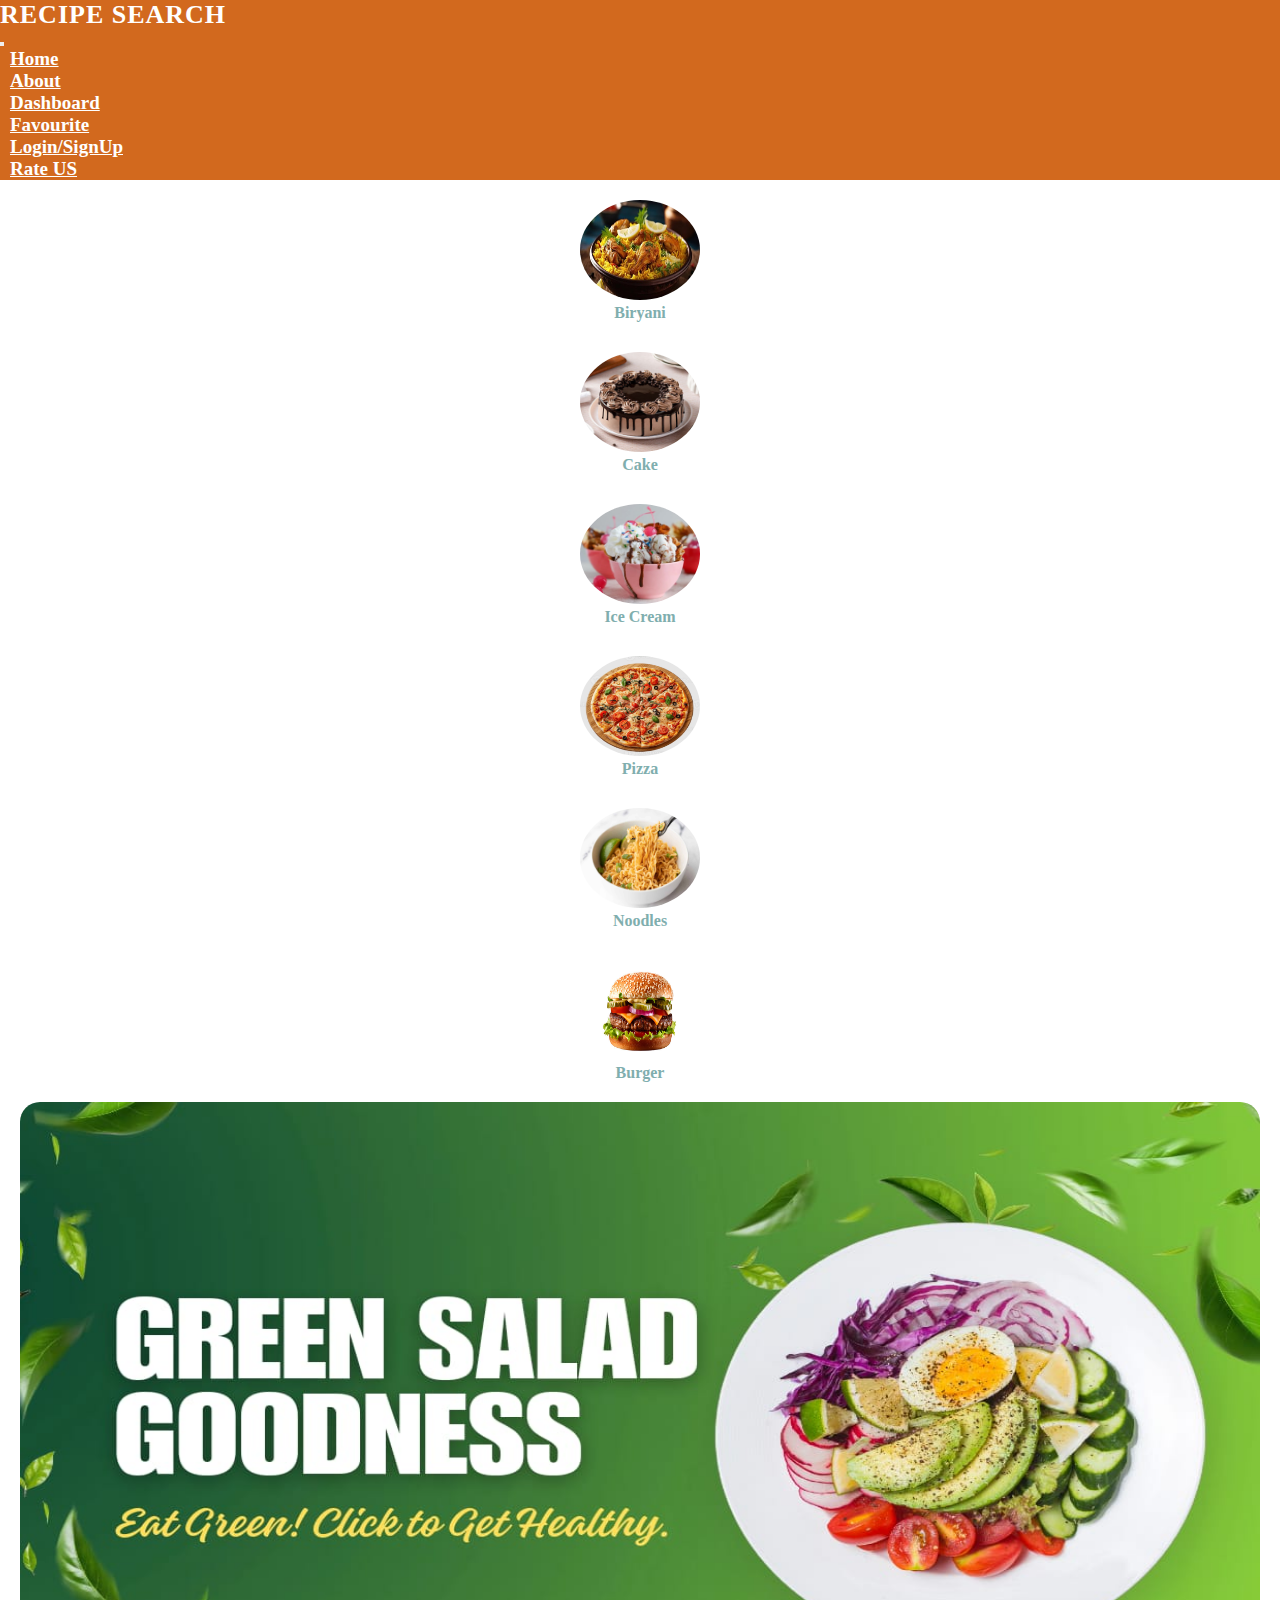
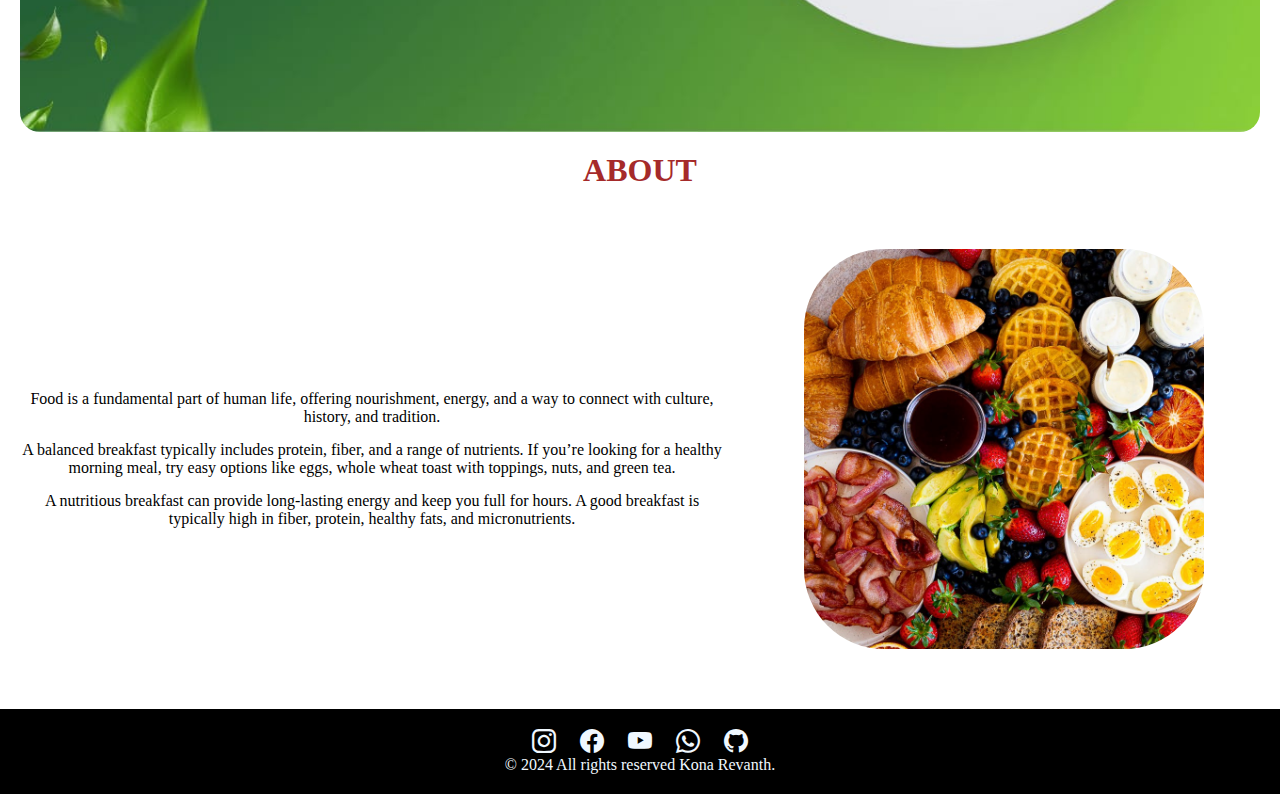
<file: index.html>
<!DOCTYPE html>
<html lang="en">

<head>
    <meta charset="UTF-8">
    <meta name="viewport" content="width=device-width, initial-scale=1.0">
    <title>Home Page</title>
    <link rel="stylesheet" href="style.css">
    <link href="https://cdn.jsdelivr.net/npm/bootstrap@5.2.3/dist/css/bootstrap.min.css" rel="stylesheet"
        integrity="sha384-rbsA2VBKQhggwzxH7pPCaAqO46MgnOM80zW1RWuH61DGLwZJEdK2Kadq2F9CUG65" crossorigin="anonymous">
    <script src="https://cdn.jsdelivr.net/npm/bootstrap@5.2.3/dist/js/bootstrap.bundle.min.js"
        integrity="sha384-kenU1KFdBIe4zVF0s0G1M5b4hcpxyD9F7jL+jjXkk+Q2h455rYXK/7HAuoJl+0I4"
        crossorigin="anonymous"></script>
    <link rel="stylesheet" href="https://cdn.jsdelivr.net/npm/bootstrap-icons@1.11.3/font/bootstrap-icons.min.css">
</head>

<body>
    <!-- Navigation Bar -->
    <nav class="navbar navbar-expand-lg custom">
        <div class="container-fluid">
            <h2 class="navbar-brand heading">Recipe Search</h2>
            <button class="navbar-toggler" type="button" onclick="toggleNavbar()" aria-controls="navbarNav"
                aria-expanded="false" aria-label="Toggle navigation">
                <span class="navbar-toggler-icon"></span>
            </button>
            <div class="collapse navbar-collapse" id="navbarNav">
                <ul class="navbar-nav ms-auto">
                    <li class="nav-item">
                        <a class="nav-link" href="#Home">Home</a>
                    </li>
                    <li class="nav-item">
                        <a class="nav-link" href="#About">About</a>
                    </li>
                    <li class="nav-item">
                        <a class="nav-link" href="Dashboard.html">Dashboard</a>
                    </li>
                    <li class="nav-item">
                        <a class="nav-link" href="favourite.html">Favourite</a>
                    </li>
                    <li class="nav-item">
                        <a class="nav-link" href="Login-signup.html">Login/SignUp</a>
                    </li>
                    <li class="nav-item">
                        <a class="nav-link" href="#" onclick="openPopup()">Rate US</a>
                    </li>
                </ul>
            </div>
        </div>
    </nav>

    <!-- items -->
    <div class="container-fluid item">
        <div class="row">
            <div class="col-lg-2 ites">
                <a id="imfe"><img src="img/Biryani.jpg"></a>
                <p>Biryani</p>
            </div>
            <div class="col-lg-2 ites">
                <a id="imfe"><img src="img/Cake.jpg"></a>
                <p>Cake</p>
            </div>
            <div class="col-lg-2 ites">
                <a id="imfe"><img src="img/Ice Cream.jpg"></a>
                <p>Ice Cream</p>
            </div>
            <div class="col-lg-2 ites">
                <a id="imfe"><img src="img/Pizza.jpg"></a>
                <p>Pizza</p>
            </div>
            <div class="col-lg-2 ites">
                <a id="imfe"><img src="img/Noodles.jpg"></a>
                <p>Noodles</p>
            </div>
            <div class="col-lg-2 ites">
                <a id="imfe"><img src="img/Burger.jpg"></a>
                <p>Burger</p>
            </div>
        </div>
    </div>


    <!-- Autoslide show -->
    <div id="Home" class="ing-container">
        <div class="images">
            <img id="pho" src="img/Hc1.jpg">
            <img id="pho" src="img/Mc2.jpg">
            <img id="pho" src="img/Mc3.jpg">
            <img id="pho" src="img/Mc4.jpg">
        </div>
    </div>
    <div id="About" class="ab">
        <h1>ABOUT</h1>
        <div id="about">
            <div id="AT">
                <p>Food is a fundamental part of human life, offering nourishment, energy, and a way to connect with
                    culture, history, and tradition.</p>
                <p>A balanced breakfast typically includes protein, fiber, and a range of nutrients. If you’re looking
                    for a healthy morning meal, try easy options like eggs, whole wheat toast with toppings, nuts, and
                    green tea.</p>
                <p>A nutritious breakfast can provide long-lasting energy and keep you full for hours. A good breakfast
                    is typically high in fiber, protein, healthy fats, and micronutrients.</p>
            </div>
            <img src="img/HAP.jpg">
        </div>
    </div>
    <!-- footer -->
    <footer class="footer">
        <div class="social-icons">
            <i class="bi bi-instagram"></i>
            <i class="bi bi-facebook"></i>
            <i class="bi bi-youtube"></i>
            <i class="bi bi-whatsapp"></i>
            <i class="bi bi-github"></i>
        </div>
        <p>&copy; 2024 All rights reserved Kona Revanth.</p>
    </footer>
    <!-- popup -->
    <div class="container">
        <div class="popup" id="popup">
            <button type="button" class="recipe-close-btn" onclick="closeiPopup()"><i class="bi bi-x"></i></button>
            <div class="stars" id="ratingstars">
                <h2>Rate your Experience</h2>
                <i class="bi bi-star-fill star"></i>
                <i class="bi bi-star-fill star"></i>
                <i class="bi bi-star-fill star"></i>
                <i class="bi bi-star-fill star"></i>
                <i class="bi bi-star-fill star"></i>
            </div>
        </div>
    </div>
</body>
<script src="script.js"></script>

</html>
</file>
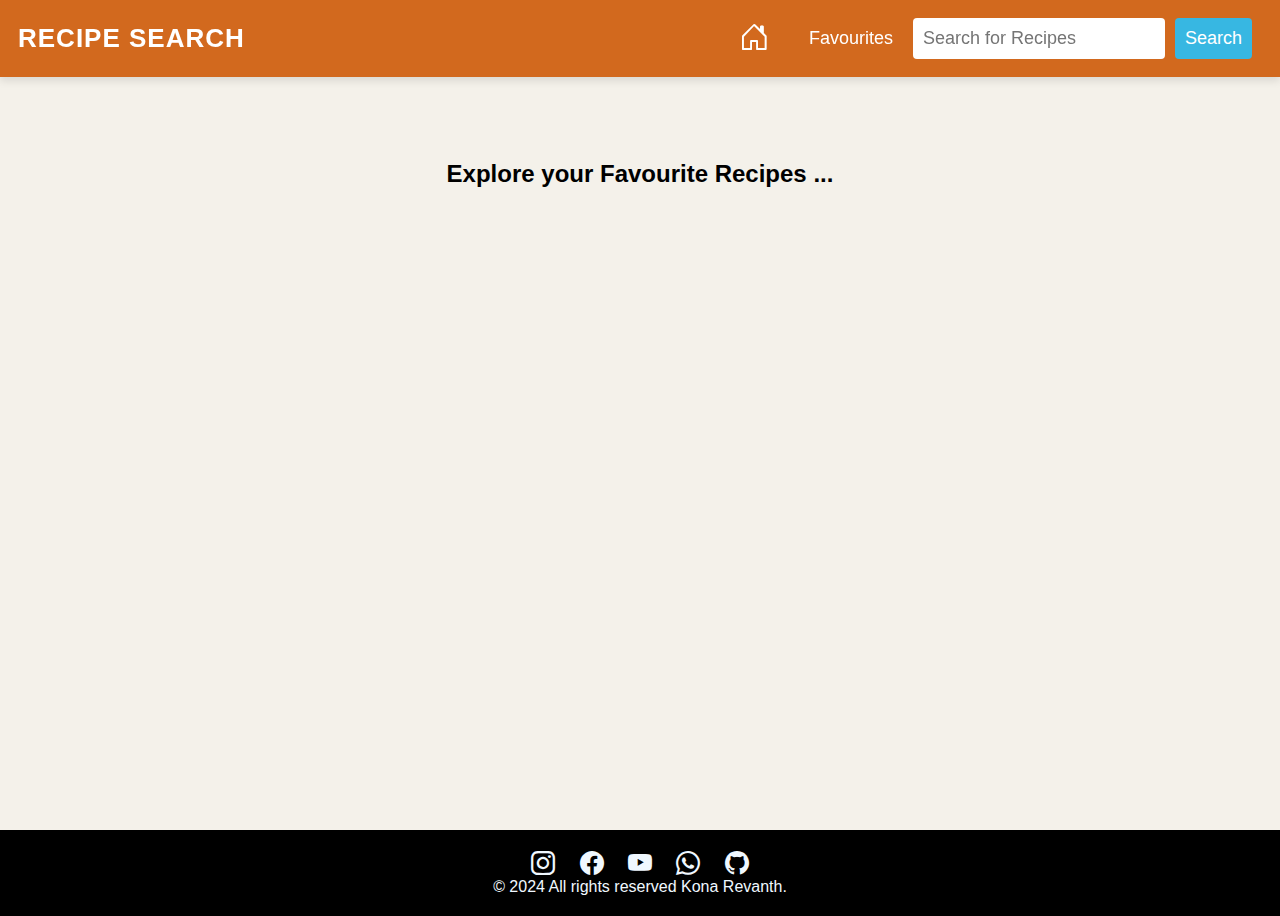
<file: Dashboard.html>
<!DOCTYPE html>
<html lang="en">

<head>
    <meta charset="UTF-8">
    <meta name="viewport" content="width=device-width, initial-scale=1.0">
    <title>Dashboard</title>
    <link rel="stylesheet" href="Dashboard.css">
    <link rel="stylesheet" href="https://cdn.jsdelivr.net/npm/bootstrap-icons@1.11.3/font/bootstrap-icons.min.css">
</head>

<body>
    <header>
        <nav>
            <h2>Recipe Search</h2>
            <form>
                <a href="index.html" class="home"><i class="bi bi-house-door"></i></a>
                <a href="favourite.html" class="favorites">Favourites</a>
                <input type="text" placeholder="Search for Recipes" class="searchBox" id="sb">
                <button type="submit" class="searchBtn">Search</button>

            </form>
        </nav>
    </header>
    <main>
        <section>
            <div class="recipe-container">
                <h2>Explore your Favourite Recipes ...</h2>
            </div>
            <div class="recipe-details">
                <button type="button" class="recipe-close-btn"><i class="bi bi-x"></i></button>
                <div class="recipe-details-content"></div>
            </div>
        </section>
    </main>
    <!-- footer -->
    <footer class="footer">
        <div class="social-icons">
            <i class="bi bi-instagram"></i>
            <i class="bi bi-facebook"></i>
            <i class="bi bi-youtube"></i>
            <i class="bi bi-whatsapp"></i>
            <i class="bi bi-github"></i>
        </div>
        <p>&copy; 2024 All rights reserved Kona Revanth.</p>
    </footer>
    <script src="Dashboard.js"></script>
</body>

</html>
</file>
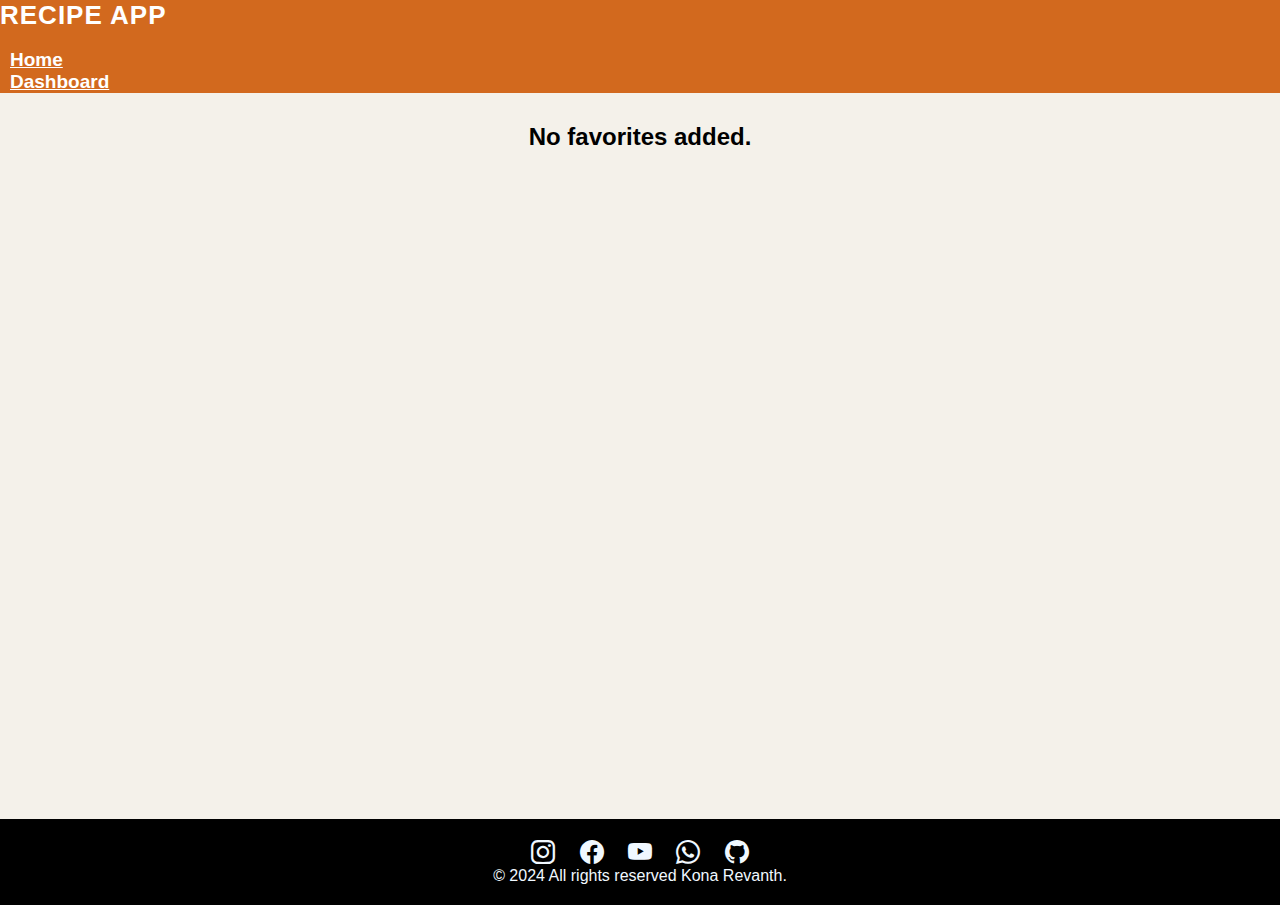
<file: favourite.html>
<!DOCTYPE html>
<html lang="en">

<head>
    <meta charset="UTF-8">
    <meta name="viewport" content="width=device-width, initial-scale=1.0">
    <title>Favourites</title>
    <link rel="stylesheet" href="favourites.css">
    <link rel="stylesheet" href="https://cdn.jsdelivr.net/npm/bootstrap-icons@1.11.3/font/bootstrap-icons.min.css">
    <link href="https://cdn.jsdelivr.net/npm/bootstrap@5.2.3/dist/css/bootstrap.min.css" rel="stylesheet"
        integrity="sha384-rbsA2VBKQhggwzxH7pPCaAqO46MgnOM80zW1RWuH61DGLwZJEdK2Kadq2F9CUG65" crossorigin="anonymous">
    <script src="https://cdn.jsdelivr.net/npm/bootstrap@5.2.3/dist/js/bootstrap.bundle.min.js"
        integrity="sha384-kenU1KFdBIe4zVF0s0G1M5b4hcpxyD9F7jL+jjXkk+Q2h455rYXK/7HAuoJl+0I4"
        crossorigin="anonymous"></script>
</head>

<body>
    <!-- Navigation Bar -->
    <nav class="navbar navbar-expand-lg custom">
        <div class="container-fluid">
            <h2 class="navbar-brand heading">Recipe App</h2>
            <button class="navbar-toggler" type="button" data-bs-toggle="collapse" data-bs-target="#navbarNav"
            aria-controls="navbarNav" aria-expanded="false" aria-label="Toggle navigation">
        <span class="navbar-toggler-icon"></span>
    </button>
    <div class="collapse navbar-collapse" id="navbarNav">

                <ul class="navbar-nav ms-auto">
                    <li class="nav-item">
                        <a class="nav-link" href="index.html">Home</a>
                    </li>
                    <li class="nav-item">
                        <a class="nav-link" href="Dashboard.html">Dashboard</a>
                    </li>
                </ul>
            </div>
        </div>
    </nav>
    <main>

        <section class="recipe-container" id="favorites-container"></section>
        <!-- Recipe Details Popup -->
        <div class="recipe-details">
            <button type="button" class="recipe-close-btn"><i class="bi bi-x"></i></button>
            <div class="recipe-details-content"></div>
        </div>
    </main>
     <!-- footer -->
     <footer class="footer">
        <div class="social-icons">
            <i class="bi bi-instagram"></i>
            <i class="bi bi-facebook"></i>
            <i class="bi bi-youtube"></i>
            <i class="bi bi-whatsapp"></i>
            <i class="bi bi-github"></i>
        </div>
        <p>&copy; 2024 All rights reserved Kona Revanth.</p>
    </footer>
    <script src="favourites.js"></script>
</body>

</html>
</file>
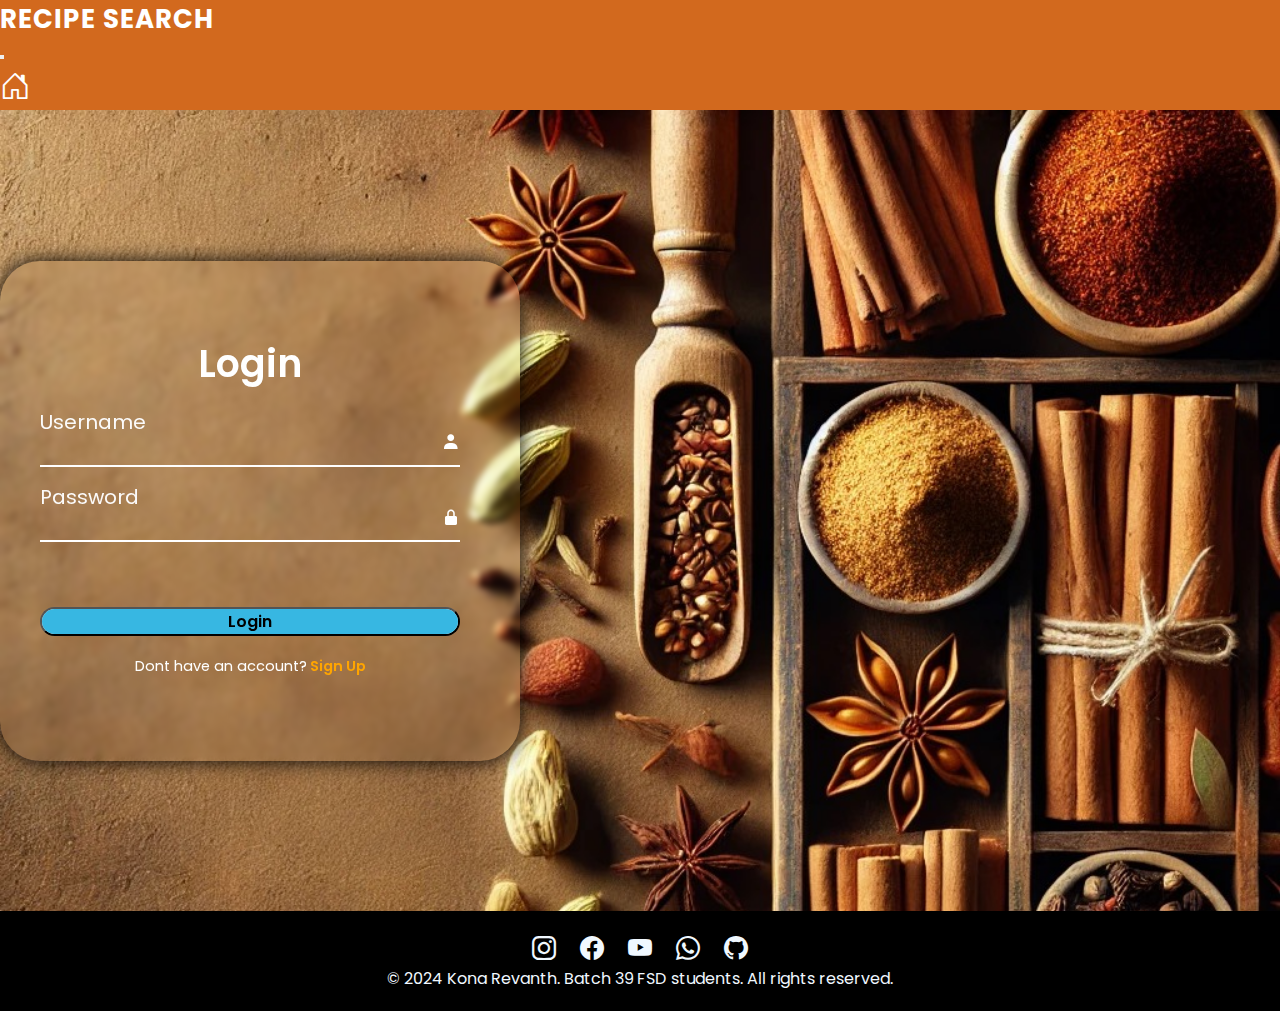
<file: Login-signup.html>
<!DOCTYPE html>
<html lang="en">

<head>
    <meta charset="UTF-8">
    <meta name="viewport" content="width=device-width, initial-scale=1.0">
    <title>Document</title>
    <link href='https://unpkg.com/boxicons@2.1.4/css/boxicons.min.css' rel='stylesheet'>
    <link rel="stylesheet" href="Login-signup.css">
    <link href="https://cdn.jsdelivr.net/npm/bootstrap@5.2.3/dist/css/bootstrap.min.css" rel="stylesheet"
        integrity="sha384-rbsA2VBKQhggwzxH7pPCaAqO46MgnOM80zW1RWuH61DGLwZJEdK2Kadq2F9CUG65" crossorigin="anonymous">
    <script src="https://cdn.jsdelivr.net/npm/bootstrap@5.2.3/dist/js/bootstrap.bundle.min.js"
        integrity="sha384-kenU1KFdBIe4zVF0s0G1M5b4hcpxyD9F7jL+jjXkk+Q2h455rYXK/7HAuoJl+0I4"
        crossorigin="anonymous"></script>
    <link rel="stylesheet" href="https://cdn.jsdelivr.net/npm/bootstrap-icons@1.11.3/font/bootstrap-icons.min.css">
</head>

<body>
    <!-- Navigation Bar -->
    <nav class="navbar navbar-expand-lg custom">
        <div class="container-fluid">
            <h2>Recipe Search</h2>
            <button class="navbar-toggler" type="button" data-bs-toggle="collapse" data-bs-target="#navbarNav"
                aria-controls="navbarNav" aria-expanded="false" aria-label="Toggle navigation">
                <span class="navbar-toggler-icon"></span>
            </button>
            <div class="collapse navbar-collapse" id="navbarNav">
                <ul class="navbar-nav ms-auto">
                    <li class="nav-item">
                        <a href="index.html" class="home"><i class="bi bi-house-door"></i></a>
                    </li>
                </ul>
            </div>
        </div>
    </nav>

    <!-- Main Container -->
    <div class="container-fluid MC">
        <div class="wrapper">
            <span class="bg-animate"></span>
            <span class="bg-animate2"></span>

            <!-- Login Form -->
            <div class="form-box login">
                <h2 class="animation" style="--i:0;">Login</h2>
                <form id="loginForm" action="#">
                    <div class="input-box animation" style="--i:1;">
                        <input type="text" id="loginUsername">
                        <label>Username</label>
                        <span id="loginNameErr" class="error"></span>
                        <i class='bx bxs-user'></i>
                    </div>
                    <div class="input-box animation" style="--i:2;">
                        <input type="password" id="loginPassword" >
                        <label>Password</label>
                        <span id="loginPasswordErr" class="error"></span>
                        <i class='bx bxs-lock-alt'></i>
                    </div>
                    <button type="submit" class="btn animation" style="--i:3;">Login</button>
                    <div class="logreg-link animation" style="--i:4;">
                        <p>Dont have an account?<a href="#" class="register-link">  Sign Up </a></p>
                    </div>
                </form>
            </div>

            <!-- Sign Up Form -->
            <div class="form-box register">
                <h2 class="animation">Sign Up</h2>
                <form id="signupForm" action="#">
                    <div class="input-box animation">
                        <input type="text" id="signupUsername">
                        <label>Username</label>
                        <span id="signupNameErr" class="error"></span>
                        <i class='bx bxs-user'></i>
                    </div>
                    <div class="input-box animation">
                        <input type="text" id="signupEmail">
                        <label>Email</label>
                        <span id="signupEmailErr" class="error"></span>
                        <i class='bx bxs-envelope'></i>
                    </div>
                    <div class="input-box animation">
                        <input type="password" id="signupPassword">
                        <label>Password</label>
                        <span id="signupPasswordErr" class="error"></span>
                        <i class='bx bxs-lock-alt'></i>
                    </div>
                    <button type="submit" class="btn animation">Sign Up</button>
                    <div class="logreg-link animation">
                        <p>Already have an account?<a href="#" class="login-link">  Login</a></p>
                    </div>
                </form>
            </div>
        </div>
    </div>
    <!-- footer -->
    <footer class="footer">
        <div class="social-icons">
            <i class="bi bi-instagram"></i>
            <i class="bi bi-facebook"></i>
            <i class="bi bi-youtube"></i>
            <i class="bi bi-whatsapp"></i>
            <i class="bi bi-github"></i>
        </div>
        <p>&copy; 2024 Kona Revanth. Batch 39 FSD students. All rights reserved.</p>
    </footer>

    <!-- JavaScript for Validation -->
    <script src="Login-signup.js"></script>

</body>

</html>
</file>
<file: style.css>
/* Base styles */
* {
    margin: 0;
    padding: 0;
    box-sizing: border-box;
}
.custom {
    background-color: #d2691e;
    color: #fff;
    
}
nav .heading{
    font-size: 26px;
    font-weight: 800;
    letter-spacing: 1px;
    text-transform: uppercase;
    color: #fff;
}

.nav-item .nav-link {
    color: #fff;
    margin-left: 10px;
    font-size: 19px;
    font-weight: 600;
}
.nav-item .nav-link:hover {
    color: lightblue;
}

/* Popup */
.container {
    display: flex;
    align-items: center;
    justify-content: center;
}
.popup {
    width: 90%;
    max-width: 600px;
    background-color: #fff;
    border-radius: 6px;
    position: absolute;
    top: 0%;
    left: 50%;
    transform: translate(-50%, -50%) scale(0.1);
    visibility: hidden;
    text-align: center;
    padding: 80px 30px;
    color: #333;
    background-color: rgb(231, 246, 246);
    transition: transform 0.4s, top 0.4s;
}
.recipe-close-btn {
    border: none;
    border-radius: 4px;
    background-color: red;
    font-size: 20px;
    padding: 2px 5px;
    font-weight: 800;
    position: absolute;
    top: 10px;
    right: 10px;
    color: #fff;
}
.stars h2 {
    color: gray;
}
.star {
    cursor: pointer;
    font-size: 40px;
    margin-right: 10px;
    color: #333;
}
.star:hover{
    color: gold;
}
.selected {
    color: gold;
}
.open-popup {
    visibility: visible;
    top: 50%;
    transform: translate(-50%, -50%) scale(1);
}

/* Items */
.ites {
    display: flex;
    flex-direction: column;
    align-items: center;
    text-align: center;
    margin-bottom: 10px;
}
.ites img {
    margin-top: 20px;
    height: 100px;
    width: 120px;
    border-radius: 50%;
}
.ites p {
    color: rgb(128, 174, 174);
    font-weight: 600;
    font-size: 16px;
}

/* Autoslide show */
.ing-container {
    margin: 20px;
}
.ing-container img {
    height: 70vh;
    width: 100%;
    border-radius: 20px;
}
.images img {
    width: 100%;
}

/* About Section */
.ab h1 {
    text-align: center;
    margin: 20px;
    font-weight: 800;
    color: brown;
}
#about {
    display: flex;
    flex-direction: row;
    align-items: center;
    padding: 20px;
}
#about p {
    font-size: 16px;
    margin: 15px 0;
    text-align: center;
    width: 55vw;
}
#about img {
    width: 80%;
    max-width: 400px;
    height: auto;
    border-radius: 20%;
    margin: 20px 0px 40px 80px;
}

/* Footer */
.footer {
    padding: 20px 30px;
    background-color: black;
    text-align: center;
    color: aliceblue;
    width: 100%;
    display: flex;
    flex-direction: column;
    align-items: center;
}
.social-icons .bi {
    font-size: 24px;
    margin: 0 10px;
    transition: color 0.3s;
}
.social-icons .bi:hover {
    color: bisque;
}
.footer p {
    font-size: 16px;
}

/* Media Queries */

@media (max-width: 768px) {
    nav h2 {
        font-size: 20px;
    }
    #about p {
        font-size: 14px;
    }
    #about{
        width: 50%;
    }
    #about img{
        width: 240px;
        padding: 20px;
    }
    #about p{
        font-size: 10px;
    }
    .footer p {
        font-size: 14px;
    }
}

@media (max-width: 576px) {
    nav h2 {
        font-size: 10px;
    }
    .container-fluid.item .row {
        display: flex;
        flex-wrap: wrap;
    }
    .ites img {
        height: 70px;
        width: 70px;
    }
    .stars h2 {
        font-size: 16px;
    }
    .star {
        font-size: 30px;
    }
    #Home img{
        height: 200px;
    }
    #about{
        display: flex;
        flex-direction: column;
        width: 100%;
    }
    #about img{
        margin-right: 55px;
    }
}
/* Responsive Navbar */
@media (max-width: 991px) {
    body{
        width: 100%;
    }
    #navbarNav {
        display: none;
        width: 100%;
    }
    #navbarNav.show {
        display: flex;
        flex-direction: column;
        align-items: center;
        background-color: #d2691e;
        width: 100%;
    }
    .navbar-nav {
        flex-direction: column;
        width: 100%;
    }
    .nav-item {
        margin: 10px 0;
    }
}
</file>
<file: Dashboard.css>
* {
    margin: 0;
    padding: 0;
    box-sizing: border-box;
    font-family: Verdana, Geneva, Tahoma, sans-serif;
}

body {
    color: #000;
    background-color: #F4F1EA;
    overflow-x: hidden; /* Prevents horizontal scrolling on mobile */
}

/* Header and Navbar */
header nav {
    position: fixed;
    top: 0;
    left: 0;
    width: 100%;
    background-color: #d2691e;
    padding: 18px;
    display: flex;
    justify-content: space-between;
    align-items: center;
    color: white;
    z-index: 1000;
    box-shadow: 0 4px 8px rgba(0, 0, 0, 0.1);
}

header nav h2 {
    font-size: 26px;
    font-weight: 700;
    letter-spacing: 1px;
    text-transform: uppercase;
}

.home .bi {
    font-size: 30px;
}

header nav form {
    display: flex;
    align-items: center;
}

form input[type="text"],
button[type="submit"] {
    border: none;
    font-size: 18px;
    padding: 10px;
    border-radius: 4px;
    margin-right: 10px;
}

form button[type="submit"] {
    background-color: rgb(55, 183, 226);
    color: #fff;
    cursor: pointer;
}

form a {
    text-decoration: none;
    display: flex;
    align-items: center;
    padding: 0 20px;
    color: #fff;
    font-size: 18px;
}

/* Main Content Area */
main {
    padding-top: 120px;
    min-height: 90vh;
    max-height: auto; /* Increased padding to ensure content is fully below the fixed header */
}

/* Recipe Container */
.recipe-container {
    text-align: center;
    display: grid;
    grid-template-columns: repeat(auto-fit, minmax(300px, 1fr));
    gap: 40px;
    width: 85%;
    margin: 20px auto;
    padding: 20px;
    margin-top: 20px; /* Ensures separation from header */
}

.recipe {
    display: flex;
    flex-direction: column;
    border-radius: 10px;
    padding: 20px;
    max-width: 350px;
    transition: transform 0.3s ease-in-out;
    background-color: antiquewhite;
}

.recipe:hover {
    transform: scale(1.02);
}

.recipe h3 {
    text-align: left;
    margin-top: 10px;
}

.recipe p {
    margin: 5px 0 0;
    text-align: left;
}

.recipe button {
    background-color: rgb(55, 183, 226);
    color: #fff;
    padding: 12px;
    border: none;
    margin: 18px auto;
    border-radius: 6px;
}

/* Recipe Details Modal */
.recipe-details {
    display: none;
    position: fixed;
    top: 50%;
    left: 50%;
    transform: translate(-50%, -50%);
    background-color: #b2dfdb;
    color: #3d3d3d;
    border-radius: 12px;
    width: 90%;
    max-width: 500px;
    max-height: 90vh;
    font-size: 16px;
    padding: 30px;
    overflow-y: auto;
    z-index: 1000;
}

.recipe-details img {
    width: 100%;
    height: auto;
    border-radius: 10px;
    margin: 20px 0;
}

.recipe-details h2 {
    text-align: center;
    text-decoration: underline;
}

/* Close Button */
.recipe-close-btn {
    border: none;
    border-radius: 4px;
    background-color: red;
    font-size: 20px;
    padding: 2px 5px;
    font-weight: 800;
    position: absolute;
    top: 20px;
    right: 20px;
    color: #fff;
}

/* Heart Icon */
.recipe .heart-icon {
    font-size: 24px;
    margin-left: 160px;
    cursor: pointer;
}

.recipe .heart-icon.active {
    color: red;
}

.button-container {
    display: flex;
    justify-content: space-between;
    gap: 10px;
}

.view-btn,
.remove-btn {
    flex: 1;
    padding: 10px;
    border: none;
    border-radius: 6px;
    color: #fff;
    cursor: pointer;
}

.view-btn {
    background-color: rgb(55, 183, 226);
}

.remove-btn {
    background-color: red;
}

/* Footer */
.footer {
    padding: 20px 30px;
    background-color: black;
    text-align: center;
    color: aliceblue;
    width: 100%;
    display: flex;
    flex-direction: column;
    align-items: center;
    margin-top: 20px;
}

.social-icons .bi {
    font-size: 24px;
    margin: 0 10px;
    transition: color 0.3s;
}

.social-icons .bi:hover {
    color: bisque;
}

.footer p {
    font-size: 16px;
}

/* Responsive Adjustments */
@media screen and (max-width: 768px) {
    header nav {
        flex-direction: column;
        align-items: center;
        padding: 10px;
    }

    header nav h2 {
        font-size: 24px;
        margin-bottom: 10px;
    }

    form {
        flex-direction: column;
        width: 100%;
        max-width: 300px;
        align-items: center;
        margin-top: 10px;
    }

    form input[type="text"],
    form button[type="submit"] {
        width: 90%;
        font-size: 16px;
        margin-bottom: 8px;
        padding: 8px;
    }

    form a {
        font-size: 16px;
        margin-bottom: 10px;
        display: flex;
        align-items: center;
    }

    .recipe-container {
        padding: 20px;
        margin-left: 180px;
    }
    
    .recipe-details {
        width: 90%;
        max-height: 80vh;
        padding: 15px;
    }

    .recipe-details h2 {
        font-size: 1.5rem;
    }
}

@media screen and (max-width: 480px) {
    header nav h2 {
        font-size: 20px;
    }

    form a {
        font-size: 14px;
    }

    main {
        margin-top: 100px;
        padding-top: 80px;
    }

    .recipe-container {
        margin-top: 15px;
        margin-left: 5px;
    }

    .recipe-details {
        width: 90%;
        max-height: 85vh;
        padding: 10px;
    }

    .recipe-details h2 {
        font-size: 1.2rem;
    }

    .recipe-details p {
        font-size: 0.9rem;
    }

    .recipe-close-btn {
        font-size: 16px;
        padding: 4px;
    }
}
</file>
<file: favourites.css>
*{
    margin: 0;
    padding: 0;
    box-sizing: border-box;
    font-family: Verdana, Geneva, Tahoma, sans-serif;
}
body{
    color: #000;
    /* background-color: #d2691e; */
    background-color: #F4F1EA;
}
/* Navbar styling */
.custom {
    background-color: #d2691e;
    color: #fff;
    
}

.navbar-brand.heading {
    font-size: 26px;
    font-weight: 800;
    letter-spacing: 1px;
    text-transform: uppercase;
    color: #fff;
}

.navbar-toggler {
    border: none;
    background-color: transparent;
}

.navbar-toggler-icon {
    color: #fff;
    font-size: 1.5rem;
}

.nav-item .nav-link {
    color: #ffffff;
    margin-left: 10px;
    font-size: 19px;
    font-weight: 600;
}

.nav-item .nav-link:hover,
.nav-item .nav-link:focus {
    color: lightblue;
}

/* Responsive adjustments */
@media screen and (max-width: 600px) {
    .navbar-brand.heading {
        font-size: 22px;
    }

    .nav-item .nav-link {
        font-size: 16px;
    }
}

/* main section */
.recipe-container{
    text-align: center;
    margin: 20px;
    display: grid;
    grid-template-columns: repeat(auto-fit, minmax(300px, 1fr)); 
    grid-gap: 40px;
    width: 85%;
    margin: 10px auto;
    padding: 20px;
    place-items: center;
}
.recipe{
    display: flex;
    flex-direction: column;
    border-radius: 10px;
    padding: 20px;
    max-width: 350px;
    transition: transform 0.3s ease-in-out;
    background-color: antiquewhite;
}
.recipe:hover{
    transform: scale(1.02);
}
.recipe h3{
    text-align: left;
    margin-top: 10px;
}
.recipe p{
    /* padding: 2px; */
    margin: 5px 0 0;
    text-align: left;
}
.recipe Button{
    background-color: rgb(55, 183, 226);
    color: #fff;
    padding: 12px;
    border: none;
    margin: 18px auto;
    border-radius: 6px;
}
/* Recipe Details */
.recipe-details{
    display: none;
    position: fixed;
    top: 50%;
    left: 50%;
    transform: translate(-50%, -50%);
    -webkit-transform: translate(-50%, -50%);
    background-color: #b2dfdb;
    color: #3d3d3d;
    border-radius: 12px;
    width: 30%;
    height: 70%;
    font-size: 16px;
    padding: 30px;
    overflow-y: scroll;
}
.recipe-details img{
    width: 25vw;
    height: 40vh;
    border-radius: 10px;
    margin: 20px 0;
}
.recipe-details h2{
    text-align: center;
    text-decoration: underline;
}
@media screen and (max-width: 768px) {
    .recipe-details {
        width: 80%; /* Adjust to a smaller width on mobile */
        height: auto; /* Allow the height to adjust automatically */
        max-height: 80vh; /* Limit max height to prevent overflow */
        padding: 15px; /* Reduce padding */
    }

    .recipe-details h2 {
        font-size: 1.5rem; /* Adjust font size */
    }

    .recipe-details img {
        width: 100%; /* Ensure the image scales responsively */
        height: auto;
    }

    .recipe-details p {
        font-size: 1rem; /* Adjust paragraph font size for readability */
        line-height: 1.5;
    }

    .recipe-close-btn {
        font-size: 18px;
        padding: 5px;
        top: 10px;
        right: 10px;
    }
}

@media screen and (max-width: 480px) {
    .recipe-details {
        width: 90%; /* Further reduce width for very small screens */
        max-height: 85vh;
        padding: 10px;
    }

    .recipe-details h2 {
        font-size: 1.2rem;
    }

    .recipe-details p {
        font-size: 0.9rem;
    }

    .recipe-close-btn {
        font-size: 16px;
        padding: 4px;
    }
}
/* scrollbar */
.recipe-details::-webkit-scrollbar{
    width: 10px;
}
.recipe-details::-webkit-scrollbar-thumb{
    background-color: #b5b5ba;
    border-radius: 16px;
    --webkit-border-radius: 16px;
}
/* details sizing */
.recipeName{
    text-align: center;
    text-transform: uppercase;
    text-decoration: underline;
    padding: 10px;
}
.recipeh3{
    margin: 10px 0px;
}
.instructions p {
    line-height: 23px;
    white-space: pre-line;
}
.instructions h3{
    margin: 10px 0px;

}
.recipe-close-btn{
    border: none;
    border-radius: 4px;
    background-color: red;
    font-size: 20px;
    padding: 2px 5px;
    font-weight: 800;
    position: absolute;
    top: 20px;
    right: 20px;
    color: #fff;
}
/* Heart Icon */
.recipe .heart-icon {
    font-size: 24px;
    margin-left: 160px;
    cursor: pointer;
    
}
.recipe .heart-icon.active {
    color: red;
}
.button-container {
    display: flex;
    justify-content: space-between;
    gap: 10px;
}

.view-btn, .remove-btn {
    flex: 1;
    padding: 10px;
    border: none;
    border-radius: 6px;
    color: #fff;
    cursor: pointer;
}

.view-btn {
    background-color: rgb(55, 183, 226);
}

.remove-btn {
    background-color: red;
}
/* Footer */
.footer {
    padding: 20px 30px;
    background-color: black;
    text-align: center;
    color: aliceblue;
    width: 100%;
    display: flex;
    flex-direction: column;
    align-items: center;
    margin-top: 72vh;
}
.social-icons .bi {
    font-size: 24px;
    margin: 0 10px;
    transition: color 0.3s;
}
.social-icons .bi:hover {
    color: bisque;
}
.footer p {
    font-size: 16px;
}



@media screen and (max-width:600px){
    header nav{
        flex-direction: column;
        width: 100%;
    }
    #sb{
        width: 100vw;
        font-size: 10px;
    }
    header button{
        width: 100px;
    }
    header nav form{
        width: 80%;
        margin-top: 20px;
    }
}
</file>
<file: Login-signup.css>
@import url('https://fonts.googleapis.com/css2?family=Poppins:ital,wght@0,100;0,200;0,300;0,400;0,500;0,600;0,700;0,800;0,900;1,100;1,200;1,300;1,400;1,500;1,600;1,700;1,800;1,900&display=swap');

* {
    margin: 0;
    padding: 0;
    box-sizing: border-box;
    font-family: "Poppins", sans-serif;
}

.home .bi {
    font-size: 30px;
    color: #fff;
}

.custom {
    background-color: #D2691E;
    color: #fff;
}

nav h2 {
    font-size: 26px;
    font-weight: 700;
    letter-spacing: 1px;
    text-transform: uppercase;
}

.nav-item .nav-link {
    color: #fff;
    margin-left: 10px;
    font-size: 22px;
    font-weight: 500;
}

.nav-item .nav-link:hover {
    color: lightblue;
}

#navbarNav {
    margin-right: 60px;
}

/* main */
.error {
    color: brown;
}

.MC {
    display: flex;
    justify-content: left;
    align-items: center;
    min-height: 89vh;
    background-image: url(img/MB4.jpg);
    background-repeat: no-repeat;
    background-size: cover;
}

.wrapper {
    position: relative;
    width: 520px;
    height: 500px;
    background: transparent;
    box-shadow: 0 0 20px;
    backdrop-filter: blur(3px);
    border-radius: 40px;
}

.wrapper .form-box {
    position: absolute;
    top: 0;
    width: 50%;
    height: 100%;
    display: flex;
    flex-direction: column;
    justify-content: center;
    transition: opacity 0.7s ease;
}

.wrapper .form-box.login {
    left: 0;
    padding: 0 60px 0 40px;
    opacity: 1;
    pointer-events: auto;
    width: 100%;
}

.wrapper .form-box.register {
    right: 0;
    padding: 0 40px 0 60px;
    opacity: 0;
    pointer-events: none;
    width: 100%;
}

/* Transition: hide login, show register when .active is added */
.wrapper.active .form-box.login {
    opacity: 0;
    pointer-events: none;
}

.wrapper.active .form-box.register {
    opacity: 1;
    pointer-events: auto;
}

/* Animation for both forms */
.wrapper .form-box.login .animation,
.wrapper .form-box.register .animation {
    transform: translateX(0);
    opacity: 1;
    filter: blur(0);
    transition: 0.7s ease;
}

.wrapper.active .form-box.login .animation {
    transform: translateX(90%);
    opacity: 0;
    filter: blur(10px);
}

.wrapper .form-box.register .animation {
    transform: translateX(-90%);
}

.wrapper.active .form-box.register .animation {
    transform: translateX(0);
    opacity: 1;
    filter: blur(0);
}

/* Common input and label styles */
.form-box h2 {
    font-size: 38px;
    font-weight: 600;
    color: #fff;
    text-align: center;
}

.form-box .input-box {
    position: relative;
    width: 100%;
    height: 50px;
    margin: 25px 0;
}

.input-box input {
    width: 100%;
    height: 100%;
    background: transparent;
    border: none;
    outline: none;
    padding-right: 23px;
    border-bottom: 2px solid #fff;
    font-size: 16px;
    color: #fff;
    font-weight: 500;
    transition: border-bottom-color 0.5s ease;
}

.input-box label {
    position: absolute;
    margin-top: 10px;
    top: 50%;
    left: 0;
    transform: translateY(-50%);
    font-size: 20px;
    color: rgb(252, 251, 251);
    pointer-events: none;
    transition: 0.5s;
}

.input-box input:focus~label,
.input-box input:valid~label {
    top: -5px;
}

.input-box i {
    position: absolute;
    top: 50%;
    right: 0;
    transform: translateY(-50%);
    font-size: 18px;
    color: #fff;
    transition: 0.5s;
}

.btn {
    position: relative;
    width: 100%;
    outline: none;
    border-radius: 40px;
    margin-top: 40px;
    cursor: pointer;
    font-size: 16px;
    font-weight: 600;
    z-index: 1;
    overflow: hidden;
}

.btn::before {
    content: '';
    position: absolute;
    top: -100%;
    left: 0;
    width: 100%;
    height: 300%;
    background-color: rgb(55, 183, 226);
    z-index: -1;
    transition: 0.5s;
}

.btn:hover::before {
    top: 0;
}

.form-box .logreg-link {
    font-size: 14.5px;
    color: #fff;
    text-align: center;
    margin: 20px 0 10px;
}

.logreg-link p a {
    color: orange;
    /* Teal */
    text-decoration: none;
    font-weight: 600;
}

.logreg-link p a:hover {
    text-decoration: underline;
}

/* Footer */
.footer {
    padding: 20px 30px;
    background-color: black;
    text-align: center;
    color: aliceblue;
    width: 100%;
    display: flex;
    flex-direction: column;
    align-items: center;
}
.social-icons .bi {
    font-size: 24px;
    margin: 0 10px;
    transition: color 0.3s;
}
.social-icons .bi:hover {
    color: bisque;
}
.footer p {
    font-size: 16px;
}


/* Responsive styles */
@media (max-width: 992px) {
    .nav-item .nav-link {
        font-size: 18px;
    }

    .wrapper {
        width: 80%;
        height: auto;
    }

    .wrapper .form-box {
        width: 100%;
    }

    .wrapper .form-box.login,
    .wrapper .form-box.register {
        padding: 0 20px;
    }

    .form-box h2 {
        font-size: 28px;
    }

    .footer p {
        font-size: 16px;
    }
}

@media (max-width: 768px) {
    nav h2 {
        font-size: 20px;
        padding: 20px;
    }

    .nav-item .nav-link {
        font-size: 16px;
    }

    .MC {
        flex-direction: column;
        justify-content: center;
        align-items: center;
        width: 100%;
    }

    .wrapper {
        width: 50%;
        margin: 20px;
        height: 450px;
    }

    .form-box h2 {
        font-size: 24px;
    }

    .footer {
        flex-direction: column;
    }

    .footer p {
        font-size: 14px;
    }
}

@media (max-width: 576px) {
    .nav-item .nav-link {
        font-size: 14px;
    }

    .wrapper {
        width: 90%;
        padding: 10px;
        margin-top: 40px;
        height: 450px;
    }

    .form-box h2 {
        font-size: 20px;
    }
    .animation p{
        font-size: 12px;
    }
    .input-box label,
    .input-box input {
        font-size: 14px;
    }

    .footer {
        padding: 20px;
        font: size 10px;
    }
}
</file>
